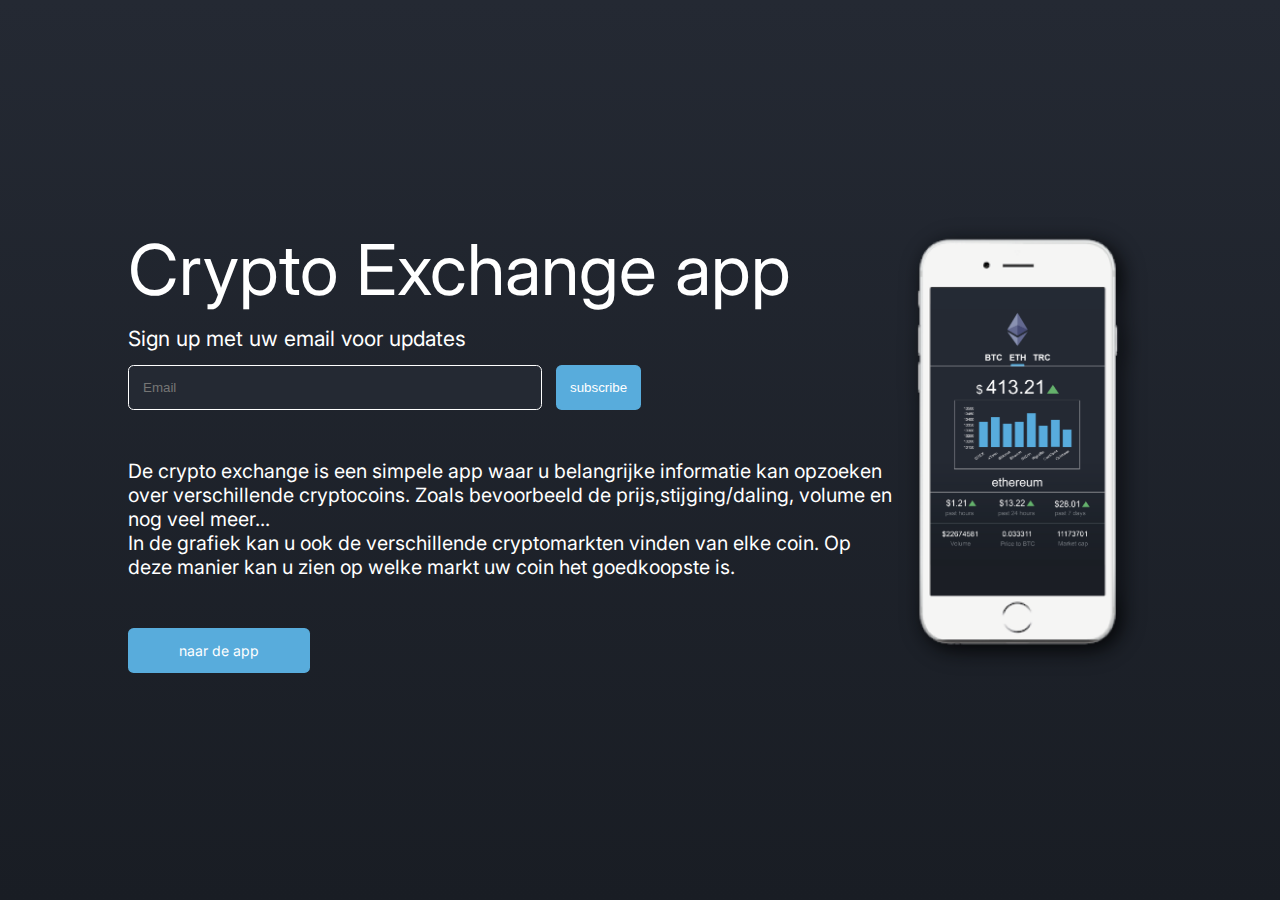
<file: index.html>
<!DOCTYPE html>
<html lang="en">
  <head>
    <meta charset="UTF-8" />
    <meta name="viewport" content="width=device-width, initial-scale=1.0" />
    <title>Crypto Exchange App</title>
    <link rel="preconnect" href="https://fonts.gstatic.com" />
    <link
      href="https://fonts.googleapis.com/css2?family=Inter:wght@400;700&display=swap"
      rel="stylesheet"
    />
    <link rel="stylesheet" href="css/screen.css" />
    <link
      rel="shortcut icon"
      type="image/png"
      href="design/images/Bitcoin.png"
    />
  </head>
  <body>
    <div class="c-container">
      <div class="c-container__first-cell">
        <h1 class="c-container__title">Crypto Exchange app</h1>
        <form class="c-container__form">
          <label class="c-container__form--label" for="email"
            >Sign up met uw email voor updates</label
          >
          <div class="c-container__form--input-btn">
            <input
              class="c-container__form--input"
              type="email"
              id="email"
              name="email"
              placeholder="Email"
              onkeydown="validation()"
              required
            /><br />
            <input
              class="c-container__form--button"
              type="submit"
              value="subscribe"
            />
          </div>
          <span class="c-container__form--validator"></span>
        </form>
      </div>
      <p class="c-container__paragraaf">
        <span class="c-container__paragraaf--deel">
          De crypto exchange is een simpele app waar u belangrijke informatie
          kan opzoeken over verschillende cryptocoins. Zoals bevoorbeeld de
          prijs,stijging/daling, volume en nog veel meer...
        </span>
        <span class="c-container__paragraaf--deel">
          In de grafiek kan u ook de verschillende cryptomarkten vinden van elke
          coin. Op deze manier kan u zien op welke markt uw coin het goedkoopste
          is.
        </span>
      </p>
      <a class="c-container__button" href="crypto.html"> naar de app</a>
      <aside class="c-container__aside">
        <img
          class="c-container__aside--img"
          src="design/images/phoneapp.png"
          alt="app for phone"
        />
      </aside>
    </div>
    <script src="scripts/validator.js"></script>
  </body>
</html>
</file>
<file: css/screen.css>
/*------------------------------------*\
  #SETTINGS
\*------------------------------------*/
* {
  padding: 0;
  margin: 0; }

body {
  display: flex;
  justify-content: center;
  align-items: center;
  background-image: linear-gradient(180deg, #242933, #191d24);
  min-height: 100vh;
  font-family: "Inter", sans-serif;
  color: #fff; }

.c-container {
  min-height: 100vh;
  width: 90%;
  display: grid;
  grid-template-columns: repeat(auto-fit, minmax(150px, 1fr));
  margin: 0 0 0 auto;
  align-content: start;
  align-items: center;
  align-content: center; }
  .c-container__first-cell {
    grid-row: 1;
    grid-column: 1 / span 2; }
  .c-container__title {
    font-size: 5rem;
    font-weight: 400; }
  .c-container__form {
    display: flex;
    flex-direction: column;
    position: relative; }
    .c-container__form--input-btn {
      display: flex;
      flex-direction: row; }
    .c-container__form--label {
      font-size: 1.5rem;
      margin: 1rem 0; }
    .c-container__form--input {
      padding: 1rem;
      width: 50%;
      color: #fff;
      background-color: #242933;
      border: solid 0.0625rem #fff;
      border-radius: 0.4rem;
      outline: none; }
    .c-container__form--button {
      padding: 1rem;
      color: #fff;
      background-color: #58acdc;
      border: none;
      border-radius: 0.4rem;
      margin-left: 1rem; }
    .c-container__form--validator {
      padding: 1rem 0;
      font-size: 1rem;
      font-style: italic; }
  .c-container__paragraaf {
    grid-row: 2;
    grid-column: 1 / span 2;
    font-size: 1.4rem;
    margin: 0 0 2rem 0;
    display: flex;
    flex-direction: column; }
    .c-container__paragraaf--deel1 {
      padding-bottom: 1rem; }
  .c-container__button {
    grid-row: 3;
    grid-column: 1 / span 2;
    padding: 1rem;
    background-color: #58acdc;
    border: none;
    border-radius: 0.4rem;
    width: 20%;
    display: flex;
    justify-content: center;
    align-items: center;
    color: #fff;
    text-decoration: none; }
  .c-container__aside {
    grid-row: 1 / span 3;
    grid-column: 3; }
    .c-container__aside--img {
      width: 18rem; }

.c-app {
  width: 30%;
  display: grid;
  grid-template-columns: repeat(auto-fit, 100%);
  margin: 0 auto;
  justify-content: center;
  align-content: start; }

.c-header {
  width: 1fr;
  padding: 2rem 0 2rem 0;
  display: flex;
  justify-content: center; }
  .c-header__logo {
    width: 20%;
    height: 100%; }

.c-nav {
  font-size: 1.2rem;
  width: 100%;
  margin: 0 auto;
  border-bottom: 0.0625rem solid #fff; }
  .c-nav__list {
    max-width: 45%;
    margin: 0 auto;
    display: flex;
    flex-direction: row;
    justify-content: space-evenly;
    cursor: pointer; }
    .c-nav__list--item {
      font-weight: bold;
      display: flex;
      flex-direction: column;
      align-items: center;
      width: 33%;
      list-style: none; }
      .c-nav__list--item--text {
        padding: 0 0 0.5rem 0; }
      .c-nav__list--item--border {
        height: 5px;
        opacity: 0; }

.c-main__price {
  display: flex;
  justify-content: center;
  align-items: baseline;
  padding: 1rem 0 1rem 0; }
  .c-main__price--dollarsign {
    font-size: 1.2rem; }
  .c-main__price--price {
    font-size: 2rem;
    padding: 0 0 0 0.3rem; }
  .c-main__price--pijl {
    width: 1rem;
    padding: 0 0 0 0.3rem; }
.c-main__chart-container {
  font-size: 2rem;
  padding: 0;
  width: 80%;
  margin: 0 auto;
  display: flex;
  align-items: center;
  flex-direction: column;
  justify-content: center; }
.c-main__myChart {
  background-color: #242933;
  padding: 1rem;
  border: solid 1px #fff; }
.c-main__title {
  margin-top: 1rem;
  width: 100%;
  display: flex;
  justify-content: center; }
  .c-main__title--text {
    font-size: 2rem;
    padding: 0.5rem 0; }
.c-main__ul {
  display: flex;
  justify-content: space-evenly;
  padding: 1rem 0; }
.c-main__ul-border {
  display: flex;
  justify-content: space-evenly;
  padding: 1rem 0;
  border-top: solid 0.0625rem #767980; }
.c-main__li {
  font-size: 1.2rem;
  display: flex;
  flex-direction: column;
  justify-content: center;
  align-items: center;
  list-style: none;
  width: 33%;
  padding: 0.8rem 0; }
  .c-main__li--upperlayer--pijl {
    width: 0.8rem; }
  .c-main__li--lowerlayer {
    color: #767980; }

@media only screen and (max-width: 1300px) {
  html {
    font-size: 14px; } }
@media only screen and (max-width: 1150px) {
  html {
    font-size: 12px; }

  .c-app {
    width: 50%;
    display: grid;
    grid-template-columns: repeat(auto-fit, 100%);
    margin: 0 auto;
    justify-content: center;
    align-content: start; }

  .c-header {
    padding: 2rem 0; }
    .c-header__logo {
      width: 15%;
      height: 100%; }

  .c-nav {
    font-size: 1.6rem; }
    .c-nav__list {
      max-width: 40%; }

  .c-main__price {
    padding: 2rem 0 1rem 0; }
    .c-main__price--dollarsign {
      font-size: 1.8rem; }
    .c-main__price--price {
      font-size: 3rem; }
    .c-main__price--pijl {
      width: 1.8rem; }
  .c-main__chart-container {
    font-size: 3rem;
    padding: 0; }
    .c-main__chart-container--span {
      padding: 1rem 0; }
  .c-main__title {
    margin-top: 2rem; }
    .c-main__title--text {
      font-size: 3rem;
      padding: 0.5rem 0; }
  .c-main__ul-border {
    padding: 1rem 0; }
  .c-main__li {
    font-size: 1.8rem;
    padding: 0.8rem 0; }
    .c-main__li--upperlayer--pijl {
      width: 1.5rem; }
    .c-main__li--lowerlayer {
      color: #767980; } }
@media only screen and (max-width: 960px) {
  html {
    font-size: 10px; } }
@media only screen and (max-width: 800px) {
  html {
    font-size: 9px; }

  .c-app {
    width: 50%;
    display: grid;
    grid-template-columns: repeat(auto-fit, 100%);
    margin: 0 auto;
    justify-content: center;
    align-content: start; }

  .c-header {
    padding: 2rem 0; }
    .c-header__logo {
      width: 20%;
      height: 100%; }

  .c-nav {
    font-size: 2rem; }
    .c-nav__list {
      max-width: 50%; }

  .c-main__price {
    padding: 2rem 0 1rem 0; }
    .c-main__price--dollarsign {
      font-size: 2rem; }
    .c-main__price--price {
      font-size: 3.5rem; }
    .c-main__price--pijl {
      width: 2rem; }
  .c-main__chart-container {
    font-size: 3rem;
    padding: 0; }
    .c-main__chart-container--span {
      padding: 1rem 0; }
  .c-main__title {
    margin-top: 2rem;
    border-bottom: none; }
    .c-main__title--text {
      font-size: 3.5rem;
      padding: 0.5rem 0; }
  .c-main__ul-border {
    padding: 1rem 0; }
  .c-main__li {
    font-size: 1.8rem;
    padding: 0.8rem 0; }
    .c-main__li--upperlayer--pijl {
      width: 1.5rem; }
    .c-main__li--lowerlayer {
      color: #767980; }

  .c-container {
    grid-template-columns: repeat(auto-fit, minmax(250px, 1fr));
    margin: 3.5rem auto 0 auto; }
    .c-container__title {
      width: 100%;
      font-size: 6rem;
      text-align: center; }
    .c-container__form--input-btn {
      justify-content: center; }
    .c-container__form--label {
      margin: 2rem 0 1rem 0;
      text-align: center;
      font-size: 2rem; }
    .c-container__form--validator {
      font-size: 2rem;
      text-align: center; }
    .c-container__paragraaf {
      font-size: 3rem;
      text-align: center; }
      .c-container__paragraaf--deel {
        padding-bottom: 4rem; }
    .c-container__button {
      font-size: 2rem;
      margin: 0 auto;
      padding: 2rem;
      width: 80%;
      margin-bottom: 2rem; }
    .c-container__aside--img {
      width: 0; } }
@media only screen and (max-width: 650px) {
  html {
    font-size: 7px; }

  .c-app {
    width: 100%;
    display: grid;
    grid-template-columns: repeat(auto-fit, 100%);
    margin: 0 auto;
    justify-content: center;
    align-content: start; }

  .c-header {
    width: 1fr;
    padding: 4rem 0;
    display: flex;
    justify-content: center; }
    .c-header__logo {
      height: 100%;
      width: 15%; }

  .c-nav {
    font-size: 2.5rem;
    width: 100%;
    margin: 0 auto;
    border-bottom: 0.0625rem solid #fff; }
    .c-nav__list {
      max-width: 40%;
      margin: 0 auto;
      display: flex;
      flex-direction: row;
      justify-content: space-evenly;
      cursor: pointer; }
      .c-nav__list--item {
        font-weight: bold;
        display: flex;
        flex-direction: column;
        align-items: center;
        width: 33%;
        list-style: none; }
        .c-nav__list--item--text {
          padding: 0 0 0.5rem 0; }
        .c-nav__list--item--border {
          height: 5px;
          opacity: 0; }

  .c-main__price {
    display: flex;
    justify-content: center;
    align-items: baseline;
    padding: 3rem 0 1rem 0; }
    .c-main__price--dollarsign {
      font-size: 3rem;
      padding: 0 0.3rem 0 0; }
    .c-main__price--price {
      font-size: 4rem;
      padding: 0 0 0 0.3rem; }
    .c-main__price--pijl {
      width: 3rem;
      padding: 0 0 0 0.3rem; }
  .c-main__chart-container {
    font-size: 3rem;
    padding: 1rem 0;
    width: 80%;
    margin: 0 auto;
    display: flex;
    align-items: center;
    flex-direction: column;
    justify-content: center;
    padding-bottom: 5rem; }
    .c-main__chart-container--span {
      padding: 1rem 0; }
  .c-main__myChart {
    background-color: #242933;
    padding: 1rem;
    border: solid 1px #fff; }
  .c-main__title {
    margin-top: 2rem;
    width: 100%;
    display: flex;
    justify-content: center;
    border-bottom: none; }
    .c-main__title--text {
      font-size: 4rem;
      padding: 0.5rem 0; }
  .c-main__ul {
    display: flex;
    justify-content: space-evenly;
    padding: 1rem 0; }
  .c-main__ul-border {
    display: flex;
    justify-content: space-evenly;
    padding: 1rem 0;
    border-top: solid 0.0625rem #767980; }
  .c-main__li {
    font-size: 2.5rem;
    display: flex;
    flex-direction: column;
    justify-content: center;
    align-items: center;
    list-style: none;
    width: 33%;
    padding: 0.8rem 0; }
    .c-main__li--upperlayer--pijl {
      width: 1.8rem; }
    .c-main__li--lowerlayer {
      color: #767980; } }
@media only screen and (max-width: 450px) {
  html {
    font-size: 6px; }

  .c-app {
    width: 100%;
    display: grid;
    grid-template-columns: repeat(auto-fit, 100%);
    margin: 0 auto;
    justify-content: center;
    align-content: start; }

  .c-header {
    width: 1fr;
    padding: 4rem 0;
    display: flex;
    justify-content: center; }
    .c-header__logo {
      height: 100%;
      width: 20%; }

  .c-nav {
    font-size: 2.5rem;
    width: 100%;
    margin: 0 auto;
    border-bottom: 0.0625rem solid #fff; }
    .c-nav__list {
      max-width: 50%;
      margin: 0 auto;
      display: flex;
      flex-direction: row;
      justify-content: space-evenly;
      cursor: pointer; }
      .c-nav__list--item {
        font-weight: bold;
        display: flex;
        flex-direction: column;
        align-items: center;
        width: 33%;
        list-style: none; }
        .c-nav__list--item--text {
          padding: 0 0 0.5rem 0; }
        .c-nav__list--item--border {
          height: 5px;
          opacity: 0; }

  .c-main__price {
    display: flex;
    justify-content: center;
    align-items: baseline;
    padding: 3rem 0 1rem 0; }
    .c-main__price--dollarsign {
      font-size: 3rem;
      padding: 0 0.3rem 0 0; }
    .c-main__price--price {
      font-size: 4rem;
      padding: 0 0 0 0.3rem; }
    .c-main__price--pijl {
      width: 3rem;
      padding: 0 0 0 0.3rem; }
  .c-main__chart-container {
    font-size: 3rem;
    padding: 1rem 0;
    width: 80%;
    margin: 0 auto;
    display: flex;
    align-items: center;
    flex-direction: column;
    justify-content: center;
    padding-bottom: 5rem; }
    .c-main__chart-container--span {
      padding: 1rem 0; }
  .c-main__myChart {
    background-color: #242933;
    padding: 1rem;
    border: solid 1px #fff; }
  .c-main__title {
    margin-top: 2rem;
    width: 100%;
    display: flex;
    justify-content: center;
    border-bottom: none; }
    .c-main__title--text {
      font-size: 4rem;
      padding: 0.5rem 0; }
  .c-main__ul {
    display: flex;
    justify-content: space-evenly;
    padding: 1rem 0; }
  .c-main__ul-border {
    display: flex;
    justify-content: space-evenly;
    padding: 1rem 0;
    border-top: solid 0.0625rem #767980; }
  .c-main__li {
    font-size: 2.5rem;
    display: flex;
    flex-direction: column;
    justify-content: center;
    align-items: center;
    list-style: none;
    width: 33%;
    padding: 0.8rem 0; }
    .c-main__li--upperlayer--pijl {
      width: 1.8rem; }
    .c-main__li--lowerlayer {
      color: #767980; } }
@media only screen and (max-width: 320px) {
  html {
    font-size: 6px; }

  .c-container__paragraaf--deel {
    padding-bottom: 2rem; } }
.u-selected {
  height: 5px;
  width: 60%;
  margin: 0 auto;
  background-color: #58acdc;
  border-radius: 2px 2px 0 0;
  opacity: 1;
  transition: all 0.3s ease-in; }

/*# sourceMappingURL=screen.css.map */
</file>
